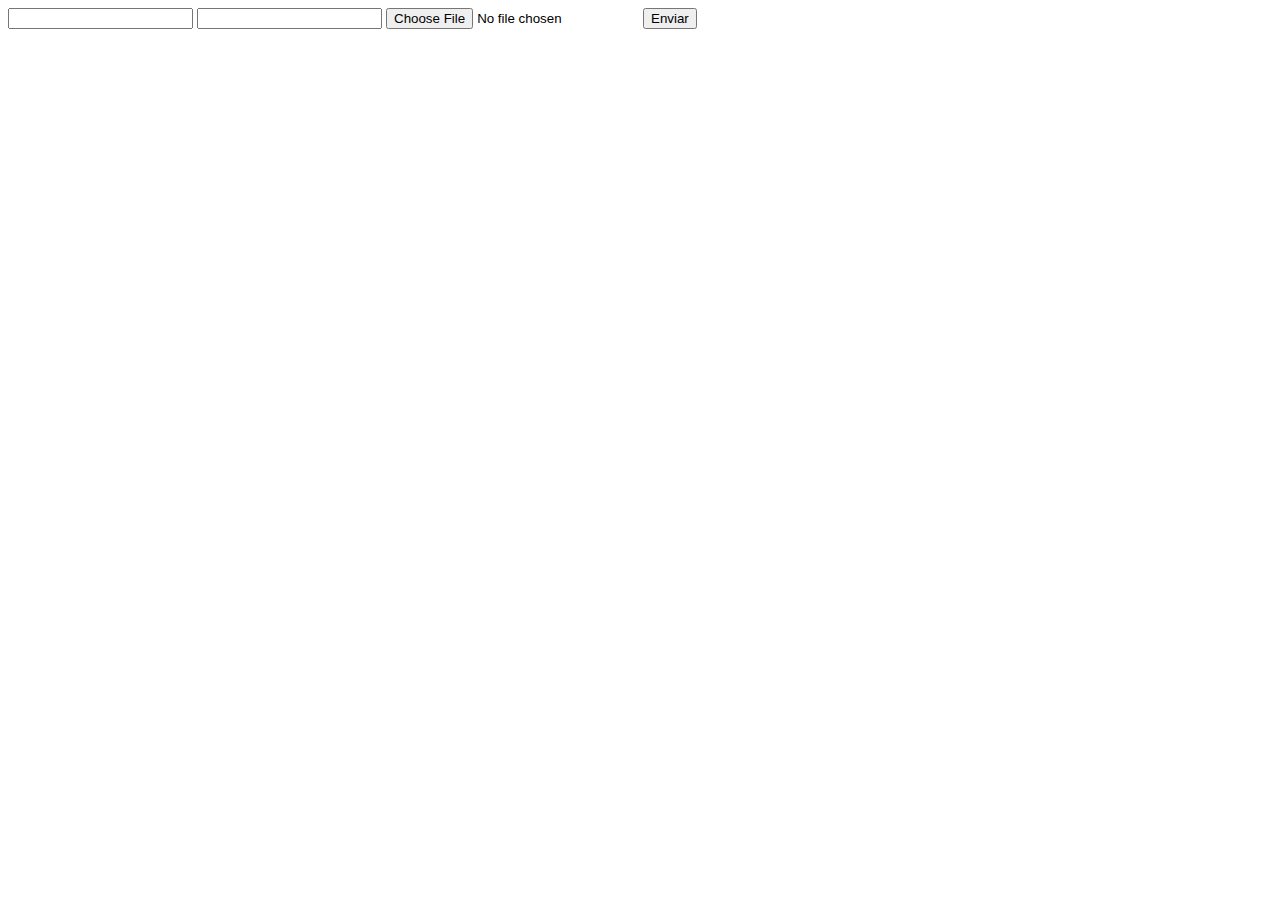
<file: web-data-viz/DOCUMENTOS_DE_APOIO/exemplo_de_upload_de_arquivo/public/index.html>
<!DOCTYPE html>
<html lang="en">

<head>
  <meta charset="UTF-8">
  <meta http-equiv="X-UA-Compatible" content="IE=edge">
  <meta name="viewport" content="width=device-width, initial-scale=1.0">
  <title>Upload</title>
</head>

<body>

  <div>
    <input name="nome" id="nome" type="text" />
    <input name="email" id="email" type="url" />
    <input name="foto" id="foto" type="file" />
    <button onclick="enviar()">Enviar</button>
  </div>

  <div id="container"></div>
</body>

</html>

<script>
  function enviar() {
    const formData = new FormData();
    formData.append('foto', foto.files[0])
    formData.append('nome', nome.value)
    formData.append('email', email.value)

    fetch("/usuarios/cadastro", {
      method: "POST",
      body: formData
    })
      .then(res => {
        window.location = "./perfil.html"
      })
      .catch(err => {
        console.log(err);
      })
  }
</script>
</file>
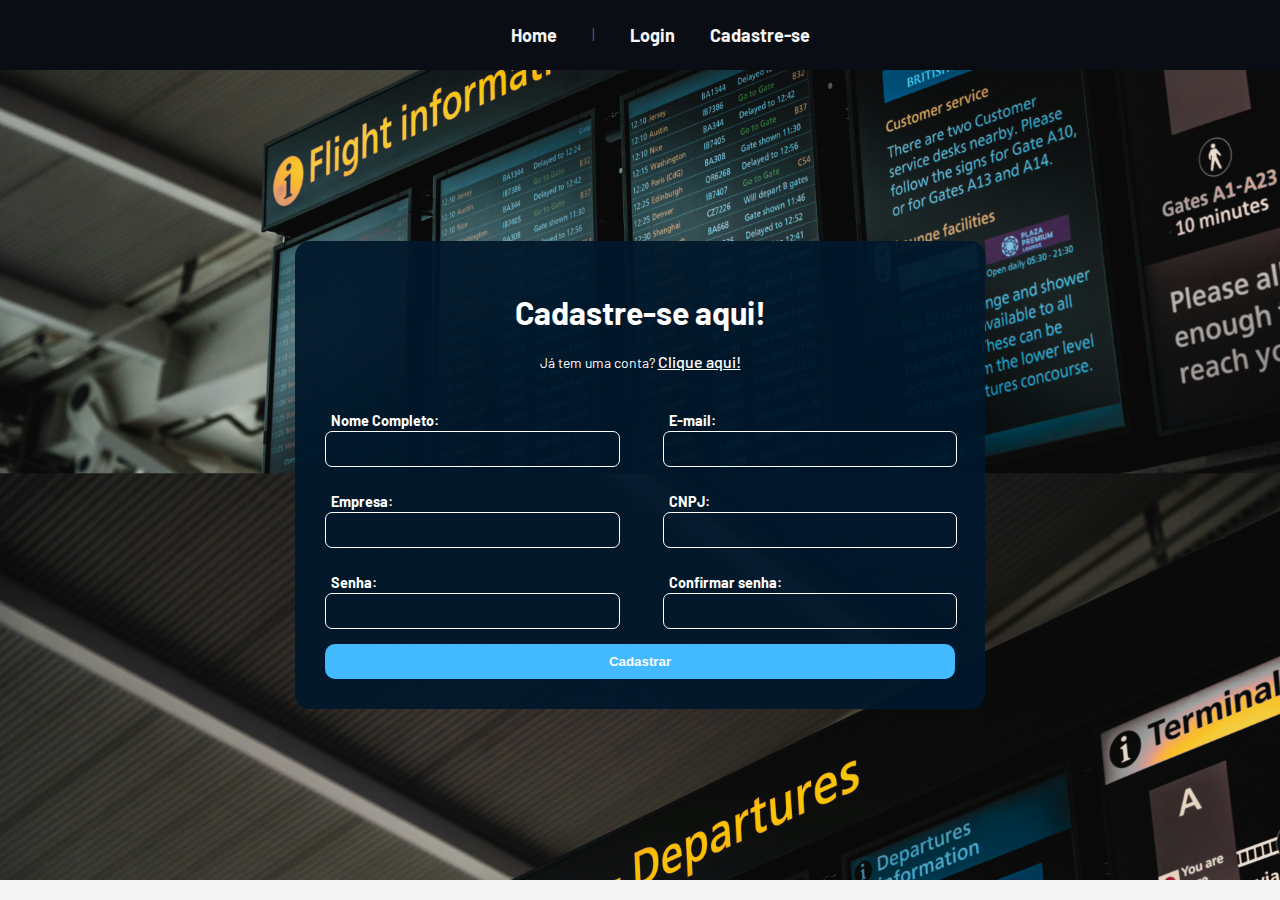
<file: web-data-viz/public/cadastro.html>
<!DOCTYPE html>
<html lang="en">

<head>
    <meta charset="UTF-8">
    <meta http-equiv="X-UA-Compatible" content="IE=edge">
    <meta name="viewport" content="width=device-width, initial-scale=1.0">

    <title>AeroData | Home</title>

    <!-- Estilos e Ícones -->
    <link rel="stylesheet" href="./css/cadastro.css">
    <link rel="icon" href="./assets/icon/logo png.png">
    <link rel="preconnect" href="https://fonts.gstatic.com">
    <link rel="stylesheet" href="https://cdnjs.cloudflare.com/ajax/libs/font-awesome/6.6.0/css/all.min.css"
        integrity="sha512-Kc323vGBEqzTmouAECnVceyQqyqdsSiqLQISBL29aUW4U/M7pSPA/gEUZQqv1cwx4OnYxTxve5UMg5GT6L4JJg=="
        crossorigin="anonymous" referrerpolicy="no-referrer" />

    <!-- Scripts -->
    <script src="./js/sessao.js"></script>

</head>

<body>

    <!-- Header -->
    <header class="header backAzul">

      <ul class="navbar">
          <li>
              <a href="index.html">Home</a>
          </li>
          <li>|</li>
          <li class="agora">
              <a href="login.html">Login</a>
          </li>
          <li>
              <a href="cadastro.html">Cadastre-se</a>
          </li>
      </ul>

  </header>



<!-- Cadastro Campos -->
    
    <div class="login">

    <!-- Alerta de Erro -->
      <div class="alerta_erro">
          <div class="card_erro" id="cardErro">
              <span id="mensagem_erro"></span>
          </div>
      </div>


      <!-- Container de cadastro -->

      <div class="login-container">

        <div class="login-text">
            <h1>Cadastre-se aqui!</h1>
            <span>Já tem uma conta? </span> <a href="login.html">Clique aqui!</a>
        </div>

        <div class="form-container">
            <div class="input-container">

                <div class="input">
                    <span>Nome Completo:</span>
                    <input type="text" id="nome_input" />
                    <i class="fa-regular fa-user"></i>
                </div>

                <div class="input">
                    <span>E-mail:</span>
                    <input type="text" placeholder="" id="email_input" />
                    <i class="fa-regular fa-envelope"></i>
                </div>

                <div class="input">
                  <span>Empresa:</span>
                  <input type="text" placeholder="" id="empresa_input" />
                  <i class="fa-solid fa-building"></i>
                </div>

                <div class="input">
                  <span>CNPJ:</span>
                  <input type="text" placeholder="" id="cnpj_input" />
                  <i class="fa-solid fa-file-invoice"></i>
                </div>

                <div class="input">
                    <span>Senha:</span>
                    <input type="password" id="senha_input" placeholder="" />
                    <i class="fa-solid fa-key"></i>
                    <i onclick="revealHidePasswordInput()" class="fa-solid fa-eye-slash" id="eyeButton1"></i>
                </div>

                <div class="input">
                  <span>Confirmar senha:</span>
                  <input type="password" id="confirmacao_senha_input" placeholder="" />
                  <i class="fa-solid fa-key"></i>
                  <i onclick="revealHidePasswordConfirmInput()" class="fa-solid fa-eye-slash" id="eyeButton2"></i>
                </div>

            </div>

            <button onclick="cadastrar()" class="form-button" type="button">Cadastrar</button>

        </div>
      </div>

          <!-- Loading -->
          <div id="div_aguardar" class="loading-div">
            <img src="./assets/circle-loading.gif" id="loading-gif">
          </div>

          <!-- Mensagens de erro -->
          <div id="div_erros_login"></div>

    </div>

</body>

</html>

<script>
  function revealHidePasswordInput() {
      var passwordInput = document.getElementById("senha_input"); 
      var eyeButton = document.getElementById("eyeButton1");
  
      if (passwordInput.type === "password") {
          passwordInput.type = "text"; // Mostra a senha
          eyeButton.classList.remove("fa-eye-slash");
          eyeButton.classList.add("fa-eye");
      } else {
          passwordInput.type = "password"; // Esconde a senha
          eyeButton.classList.remove("fa-eye");
          eyeButton.classList.add("fa-eye-slash");
      }
  }

  function revealHidePasswordConfirmInput() {
      var passwordInput = document.getElementById("confirmacao_senha_input"); 
      var eyeButton = document.getElementById("eyeButton2");
  
      if (passwordInput.type === "password") {
          passwordInput.type = "text"; 
          eyeButton.classList.remove("fa-eye-slash");
          eyeButton.classList.add("fa-eye");
      } else {
          passwordInput.type = "password"; 
          eyeButton.classList.remove("fa-eye");
          eyeButton.classList.add("fa-eye-slash");
      }
  }

</script>
  

<script>

// *****    TEM QUE CONFIGURAR OS NOVOS CAMPOS DO FORMULÁRIO DE CADASTRO PARA O BACKEND


  function cadastrar() {
    // aguardar();

    //Recupere o valor da nova input pelo nome do id
    // Agora vá para o método fetch logo abaixo
    var nomeVar = nome_input.value;
    var emailVar = email_input.value;
    var senhaVar = senha_input.value;
    var confirmacaoSenhaVar = confirmacao_senha_input.value;

    var tamanho_nome = nomeVar.length;
    var caracteres_especiais = ['!', '@', '#', '$', '%', '&', '*'];

    function possuiCaracteresEspeciais(string) {
      for (var contador = 0; contador < caracteres_especiais.length; contador++) {
        if (string.includes(caracteres_especiais[contador])) {
          return true;
        }
      }
      return false;
    }
    

    if (nomeVar === "" || emailVar === "" || senhaVar === "" || confirmacaoSenhaVar === "") {
      alert("Erro! Todos os campos devem ser preenchidos!");
      finalizarAguardar();
      return false;

    } else if (tamanho_nome <= 2) {
      alert("Erro! O campo nome precisa de ao menos 3 letras!");
      finalizarAguardar();
      return false;

    } else if (possuiCaracteresEspeciais(nomeVar)) {
      alert("Erro! O campo nome não deve possuir caracteres especiais!");
      finalizarAguardar();
      return false;

    } else if (!emailVar.includes('@')) {
      alert("Erro! O campo e-mail deve possuir um '@'!");
      finalizarAguardar();
      return false;

    } else if (!emailVar.endsWith('.com') && !emailVar.endsWith('.com.br')) {
      alert("Erro! O campo e-mail deve terminar com '.com' ou '.com.br'!");
      finalizarAguardar();
      return false;

    } else if (senhaVar.length <= 5) {
      alert("Erro! A senha deve conter ao menos 6 caracteres!");
      finalizarAguardar();
      return false;

    } else if (!possuiCaracteresEspeciais(senhaVar)) {
      alert("Erro! A senha deve conter ao menos 1 caractere especial!");
      finalizarAguardar();
      return false;

    } else if (senhaVar !== confirmacaoSenhaVar) {
      alert("Erro! As senhas não coincidem!");
      finalizarAguardar();
      return false;

    } else {
      setInterval(sumirMensagem, 5000);
    }

    // Verificando se o código de ativação é de alguma empresa cadastrada
    // for (let i = 0; i < listaEmpresasCadastradas.length; i++) {
    //   if (listaEmpresasCadastradas[i].codigo_ativacao == codigoVar) {
    //     idEmpresaVincular = listaEmpresasCadastradas[i].id
    //     console.log("Código de ativação válido.");
    //     break;
    //   } else {
    //     cardErro.style.display = "block";
    //     mensagem_erro.innerHTML = "(Mensagem de erro para código inválido)";
    //     finalizarAguardar();
    //   }
    // }

    // Enviando o valor da nova input
    fetch("/usuarios/cadastrar", {
      method: "POST",
      headers: {
        "Content-Type": "application/json",
      },
      body: JSON.stringify({
        // crie um atributo que recebe o valor recuperado aqui
        // Agora vá para o arquivo routes/usuario.js
        nomeServer: nomeVar,
        emailServer: emailVar,
        senhaServer: senhaVar,
        // idEmpresaVincularServer: idEmpresaVincular
      }),
    })
      .then(function (resposta) {
        console.log("resposta: ", resposta);

        if (resposta.ok) {
          cardErro.style.display = "block";

          mensagem_erro.innerHTML =
            "Cadastro realizado com sucesso! Redirecionando para tela de Login...";

          setTimeout(() => {
            ''
            window.location = "login.html";
          }, "2000");

          limparFormulario();
          finalizarAguardar();
        } else {
          throw "Houve um erro ao tentar realizar o cadastro!";
        }
      })
      .catch(function (resposta) {
        console.log(`#ERRO: ${resposta}`);
        finalizarAguardar();
      });

    return false;
  }

  // Listando empresas cadastradas 
  //  

  function sumirMensagem() {
    cardErro.style.display = "none";
  }
</script>
</file>
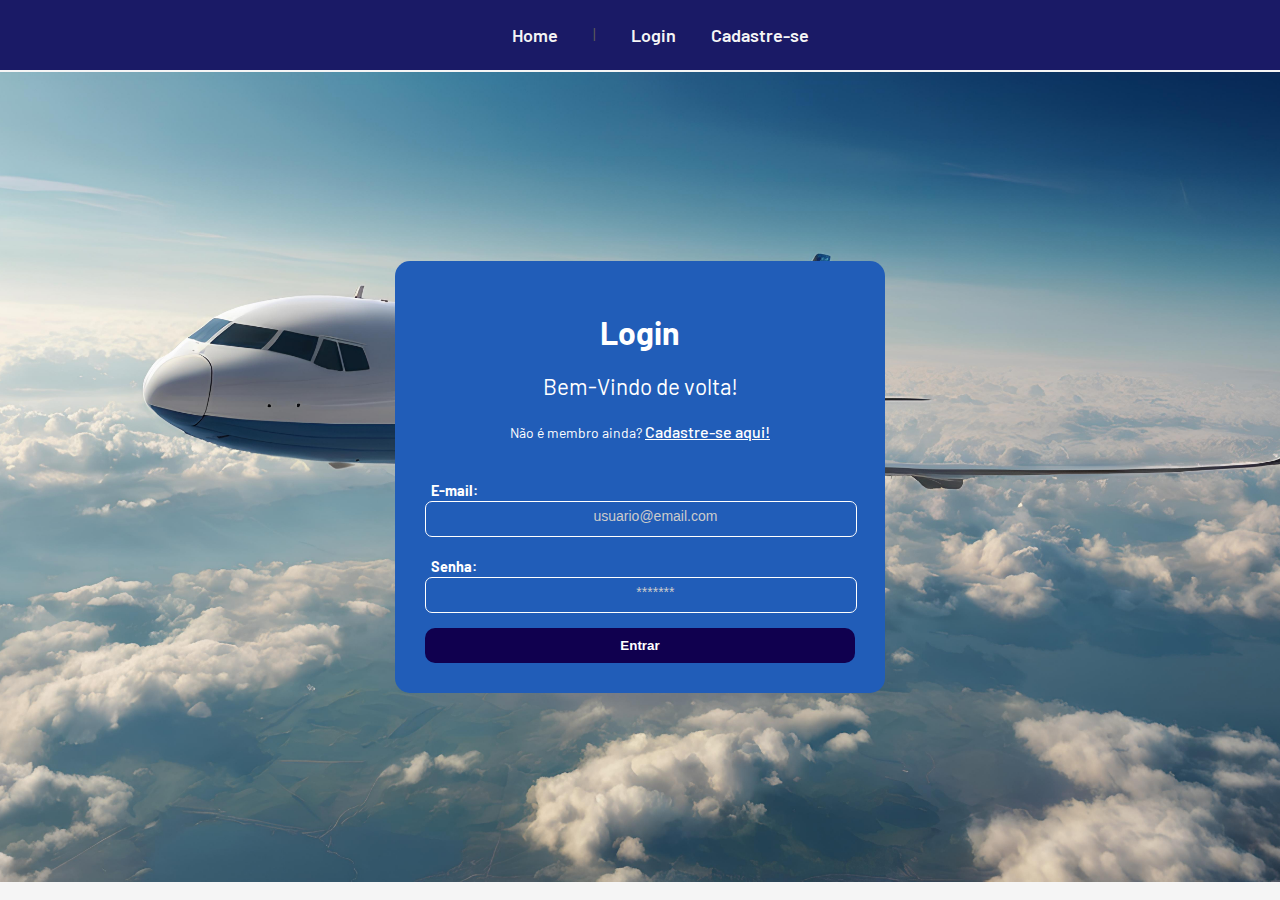
<file: web-data-viz/public/login.html>
<!DOCTYPE html>
<html lang="en">

<head>
    <meta charset="UTF-8">
    <meta http-equiv="X-UA-Compatible" content="IE=edge">
    <meta name="viewport" content="width=device-width, initial-scale=1.0">

    <title>AeroData | Home</title>

    <!-- Estilos e Ícones -->
    <link rel="stylesheet" href="./css/login.css">
    <link rel="icon" href="./assets/icon/logo png.png">
    <link rel="preconnect" href="https://fonts.gstatic.com">
    <link rel="stylesheet" href="https://cdnjs.cloudflare.com/ajax/libs/font-awesome/6.6.0/css/all.min.css"
        integrity="sha512-Kc323vGBEqzTmouAECnVceyQqyqdsSiqLQISBL29aUW4U/M7pSPA/gEUZQqv1cwx4OnYxTxve5UMg5GT6L4JJg=="
        crossorigin="anonymous" referrerpolicy="no-referrer" />

    <!-- Scripts -->
    <script src="./js/sessao.js"></script>

</head>

<body>

    <!-- Header -->
    <header class="header backAzul">

        <ul class="navbar">
            <li>
                <a href="index.html">Home</a>
            </li>
            <li>|</li>
            <li class="agora">
                <a href="login.html">Login</a>
            </li>
            <li>
                <a href="cadastro.html">Cadastre-se</a>
            </li>
        </ul>

    </header>

    <!-- Login Campos -->

    <!-- Alerta de Erro -->
    <div class="login">
        <div class="alerta_erro">
            <div class="card_erro" id="cardErro">
                <span id="mensagem_erro"></span>
            </div>
        </div>


        <!-- Container de login -->

        <div class="login-container">

            <div class="login-text">
                <h1>Login</h1>
                <p>Bem-Vindo de volta!</p>
                <!-- <img class="imgLogin" src="./assets/icon/logo png.png" alt=""> -->
                
                <span>Não é membro ainda? </span> <a href="cadastro.html">Cadastre-se aqui!</a>
            </div>

            <div class="form-container">
                <div class="input-container">

                    <div class="input">
                        <span>E-mail:</span>
                        <input type="text" placeholder=" usuario@email.com" id="email_input" />
                        <i class="fa-regular fa-envelope"></i>
                    </div>

                    <div class="input">
                        <span>Senha:</span>
                        <input type="password" id="senha_input" placeholder=" *******" />
                        <i class="fa-solid fa-key"></i>
                        <i onclick="revealHidePasswordInput()" class="fa-solid fa-eye-slash" id="eyeButton1"></i>
                    </div>
                </div>

                <button onclick="" class="form-button" type="button">Entrar</button>
                
                <!-- 
                Versão original com a função entrar() funcionando:

                <button onclick="entrar()" class="form-button" type="button">Entrar</button> 
                -->

            </div>
        </div>

        <!-- Loading -->
        <div id="div_aguardar" class="loading-div">
            <img src="./assets/circle-loading.gif" id="loading-gif">
        </div>

        <!-- Mensagens de erro -->
        <div id="div_erros_login"></div>

    </div>


</body>

</html>

<script>
    function revealHidePasswordInput() {
        var passwordInput = document.getElementById("senha_input"); 
        var eyeButton = document.getElementById("eyeButton1"); 
    
        if (passwordInput.type === "password") {
            passwordInput.type = "text"; // Mostra a senha
            eyeButton.classList.remove("fa-eye-slash");
            eyeButton.classList.add("fa-eye");
        } else {
            passwordInput.type = "password"; // Esconde a senha
            eyeButton.classList.remove("fa-eye");
            eyeButton.classList.add("fa-eye-slash");
        }
    }
</script>


<script>


    function entrar() {
        aguardar();

        var emailVar = email_input.value;
        var senhaVar = senha_input.value;

        if (emailVar == "" || senhaVar == "") {
            cardErro.style.display = "block"
            mensagem_erro.innerHTML = "(Mensagem de erro para todos os campos em branco)";
            finalizarAguardar();
            return false;
        }
        else {
            setInterval(sumirMensagem, 5000)
        }

        console.log("FORM LOGIN: ", emailVar);
        console.log("FORM SENHA: ", senhaVar);

        fetch("/usuarios/autenticar", {
            method: "POST",
            headers: {
                "Content-Type": "application/json"
            },
            body: JSON.stringify({
                emailServer: emailVar,
                senhaServer: senhaVar
            })
        }).then(function (resposta) {
            console.log("ESTOU NO THEN DO entrar()!")

            if (resposta.ok) {
                console.log(resposta);

                resposta.json().then(json => {
                    console.log(json);
                    console.log(JSON.stringify(json));
                    sessionStorage.EMAIL_USUARIO = json.email;
                    sessionStorage.NOME_USUARIO = json.nome;
                    sessionStorage.ID_USUARIO = json.id;
                    // sessionStorage.AQUARIOS = JSON.stringify(json.aquarios)

                    setTimeout(function () {
                        window.location = "./dashboard/cards.html";
                        // window.location = "./quizCavalos.html"; Caso eu queira que va para o quiz direto

                    }, 1000); // apenas para exibir o loading

                });

            } else {

                console.log("Houve um erro ao tentar realizar o login!");

                resposta.text().then(texto => {
                    console.error(texto);
                    finalizarAguardar(texto);
                });
            }

        }).catch(function (erro) {
            console.log(erro);
        })

        return false;
    }

    function sumirMensagem() {
        cardErro.style.display = "none"
    }

</script>
</file>
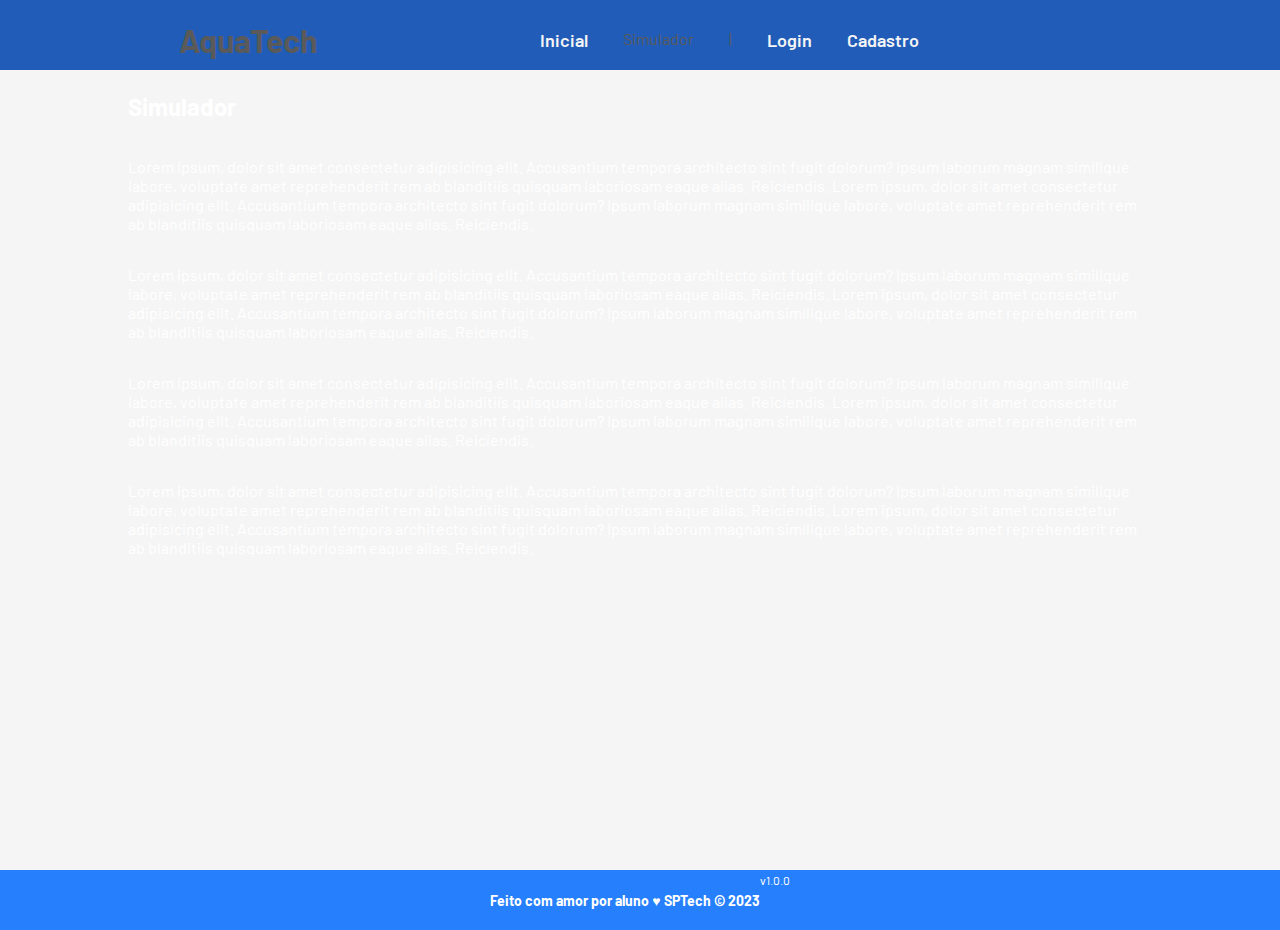
<file: web-data-viz/public/simulador.html>
<!DOCTYPE html>
<html lang="pt-br">

<head>
    <meta charset="UTF-8">
    <meta http-equiv="X-UA-Compatible" content="IE=edge">
    <meta name="viewport" content="width=device-width, initial-scale=1.0">

    <title>AquaTech | Simulador</title>

    <script src="./js/sessao.js"></script>

    <link rel="stylesheet" href="./css/estilo.css">
    <link rel="icon" href="./assets/icon/favicon2.ico">
    <link rel="preconnect" href="https://fonts.gstatic.com">
</head>

<body>

    <!--header inicio-->
    <div class="header">
        <div class="container">
            <h1 class="titulo">AquaTech</h1>
            <ul class="navbar">
                <li>
                    <a href="./index.html">Inicial</a>
                </li>
                <li class="agora">Simulador</li>
                <li>|</li>
                <li>
                    <a href="./login.html">Login</a>
                </li>
                <li>
                    <a href="./login.html">Cadastro</a>
                </li>
            </ul>
        </div>
    </div>


    <!-- simulador inicio -->
    <div class="simulador">
        <div class="container">
            <h2>Simulador</h2>
            <p>Lorem ipsum, dolor sit amet consectetur adipisicing elit. Accusantium tempora architecto sint fugit
                dolorum? Ipsum laborum magnam similique labore, voluptate amet reprehenderit rem ab blanditiis quisquam
                laboriosam eaque alias. Reiciendis. Lorem ipsum, dolor sit amet consectetur adipisicing elit.
                Accusantium tempora architecto sint fugit dolorum? Ipsum laborum magnam similique labore, voluptate amet
                reprehenderit rem ab blanditiis quisquam laboriosam eaque alias. Reiciendis.</p>
            <p>Lorem ipsum, dolor sit amet consectetur adipisicing elit. Accusantium tempora architecto sint fugit
                dolorum? Ipsum laborum magnam similique labore, voluptate amet reprehenderit rem ab blanditiis quisquam
                laboriosam eaque alias. Reiciendis. Lorem ipsum, dolor sit amet consectetur adipisicing elit.
                Accusantium tempora architecto sint fugit dolorum? Ipsum laborum magnam similique labore, voluptate amet
                reprehenderit rem ab blanditiis quisquam laboriosam eaque alias. Reiciendis.</p>
            <p>Lorem ipsum, dolor sit amet consectetur adipisicing elit. Accusantium tempora architecto sint fugit
                dolorum? Ipsum laborum magnam similique labore, voluptate amet reprehenderit rem ab blanditiis quisquam
                laboriosam eaque alias. Reiciendis. Lorem ipsum, dolor sit amet consectetur adipisicing elit.
                Accusantium tempora architecto sint fugit dolorum? Ipsum laborum magnam similique labore, voluptate amet
                reprehenderit rem ab blanditiis quisquam laboriosam eaque alias. Reiciendis.</p>
            <p>Lorem ipsum, dolor sit amet consectetur adipisicing elit. Accusantium tempora architecto sint fugit
                dolorum? Ipsum laborum magnam similique labore, voluptate amet reprehenderit rem ab blanditiis quisquam
                laboriosam eaque alias. Reiciendis. Lorem ipsum, dolor sit amet consectetur adipisicing elit.
                Accusantium tempora architecto sint fugit dolorum? Ipsum laborum magnam similique labore, voluptate amet
                reprehenderit rem ab blanditiis quisquam laboriosam eaque alias. Reiciendis.</p>

        </div>
    </div>
    <!-- simulador fim -->

    <!--footer inicio-->
    <div class="footer">
        <div class="container">
            <h4>Feito com amor por aluno &hearts; SPTech &copy; 2023</h4>
            <span class="version">v1.0.0</span>
        </div>
    </div>
    <!--footer fim-->


</body>

</html>
</file>
<file: web-data-viz/public/css/cadastro.css>
/*  CONFIGURAÇÕES GERAIS  */

@import url('https://fonts.googleapis.com/css2?family=Barlow:ital,wght@0,100;0,200;0,300;0,400;0,500;0,600;0,700;0,800;0,900&display=swap');

:root {
  --tamanho-header: 70px;
  --tamanho-footer: 60px;
  --tamanho-banner: calc(100vh - var(--tamanho-header) - var(--tamanho-footer) - 2px);
  --tamanho-simulador: calc(100vh - var(--tamanho-header) - var(--tamanho-footer) - 2px);
  --tamanho-login: calc(100vh - var(--tamanho-header) - var(--tamanho-footer) - 2px);

  --cor-principal: rgb(1, 24, 43, 0.95);
  --cor-secundaria: whitesmoke;
  --cor-terciaria: #43BAFF;
  --cor-fundo: rgb(26, 66, 122);
  --cor-texto-footer: #fff;
}

body {
  margin: 0;
  padding: 0;
  font-family: 'Barlow', 'Segoe UI', Tahoma, Geneva, Verdana, sans-serif;
  background-color: whitesmoke;
  color: rgb(90, 90, 90);
}


/*     HEADER   */

.header {
  background-color: rgba(10, 13, 20); 
    height: var(--tamanho-header);
    display: flex;
    align-items: center;
    justify-content: space-between;
    padding: 0 5%;
  }
  
  .imgTitulo {
    width: 135px;
    height: auto;
  }

  .logo {
    width: 8.5%;
  }
  
 
  /*     NAVBAR   */
  
  .navbar {
    display: flex;
    gap: 35px;
    list-style: none;
    margin: auto; 
  }
  
  .navbar a {
    text-decoration: none;
    color: var(--cor-secundaria);
    font-size: 18px;
    font-weight: 650;
    transition: color 0.3s ease-in-out;
  }
  
  .navbar a:hover {
    color: deepskyblue;
  }

 
  
  /*  BOTÕES LOGIN/CADASTRO */
  
  .auth-buttons {
    display: flex;
    gap: 20px;
  }
  
  .auth-buttons a {
    text-decoration: none;
    color: white;
    padding: 8px 18px;
    border-radius: 14px;
    font-weight: 600;
    font-size: 18px;
  }
  
  .loginBotao {
    background-color: #007BFF;
  }
  
  .cadastroBotao {
    background-color: #10004f;
  }
  
  
  /*      BANNER      */
  
    .banner {
      height: 450px;
      color: white;
      background-image: url('../assets/imgs/banner\ aviao.jpg');
      background-size: cover;
      background-position: center;
      display: flex;
      justify-content: center;
      align-items: center;
      text-align: center;
      transition: background-image 0.5s ease-in-out;
    }
    
    .banner .container {
      justify-content: center;
      align-items: center;
      height: 100%;
    }
  
    .banner .container p {
      width: 50%;
      font-size: 34px;
      font-weight: 600;
    }
    
    .banner .container span {
      font-weight: 800;
    }
  
    .container {
      display: flex;
      width: 80%;
      margin: auto;
    }


  /*       CADASTRO        */

  .imgLogin{
    height: 100px;
    display: flex;
  }

  .login {
    display: flex;
    justify-content: center;
    align-items: center;
    background-image: url('../assets/imgs/img\ voos.jpg');
    background-size: cover; 
    background-position: center ;
    background-position-y: -50vmin; 
    height: 90vh; 
    text-align: center;
    width: 100%; 
  }


  .login-container {
    width: 630px; 
    padding: 30px;
    background-color: var(--cor-principal); 
    border-radius: 15px;
    display: flex;
    flex-direction: column;
    justify-content: center;
    align-items: center;
    animation: fadeInTop 1s;
  }
  
  .login-container .login-text {
    color: #fff;
    margin-bottom: 60px;
    text-align: center;
  }
  
  .login-container .login-text h1 {
    font-size: 2rem;
  }
  
  .login-container .login-text p {
    font-size: 1.4rem;
  }
  
  .login-container .login-text span {
    font-size: 0.87rem;
  }
  
  .login-container .login-text a {
    color: white;
    font-weight: 500;
  
  }
  
  .form-container {
    display: flex;
    flex-direction: column;
    width: 100%;
    align-items: center;
  }
  
  
/* Ajuste do formulário para duas colunas */
.form-container .input-container {
    display: grid;
    grid-template-columns: repeat(2, 1fr);
    gap: 45px;
    width: 100%;
}

  .form-container .input-container .input {
    display: flex;
    align-items: center;
    width: 100%;
    position: relative;
    background: none;
    border: 1px solid #fff;
    border-radius: 7px;
  }

  .form-container .input-container input {
    width: 100%;
    height: 8px;
    background: none;
    outline: none;
    border: none;
    color: #fff;
    font-size: 14px;
    padding-left: 35px; 
    padding-bottom: 6px;
  }
  
  .form-container .input-container .input span {
    color: #fff;
    font-size: 0.9rem;
    font-weight: bold;
    position: absolute;
    top: -20px; 
    left: 5px;
  }
  
  .form-container .input-container input::placeholder {
    color: #ccc; 
    opacity: 1;
    line-height: normal;
  }
  
  .form-container .input-container .input i {
    position: absolute;
    left: 10px; 
    color: #fff;
    font-size: 1rem;
  }

  
  .form-container .input-container .input .fa-eye,
.form-container .input-container .input .fa-eye-slash {
  position: absolute;
  right: 10px; 
  left: auto;
  font-size: 1rem;
  cursor: pointer;
  z-index: 10; /* Adicione o z-index */
}

.form-container .input-container .input .fa-eye,
.form-container .input-container .input .fa-eye-slash {
  pointer-events: auto; /* Garantir que o ícone responda aos cliques */
}

  /* botão de login */
  .form-container .form-button {
    width: 100%;
    height: 35px;
    margin-top: 15px;
    background-color: var(--cor-terciaria); 
    color: white;
    font-weight: 800;
    border: none;
    border-radius: 10px;
    transition: 0.4s;
  }
  
  .form-container .form-button:hover {
    border: 2px solid white; 
    color: #fff;
    cursor: pointer;
    transition: 0.3s;
  }
  
  .form-container .text {
    color: #fff;
    font-size: 0.85rem;
    font-style: italic;
  }
  
  .form-container .text.register {
    align-self: center;
    margin-top: 15px;
  }
  
  
  /* mensagem de erro */
  .alerta_erro {
    display: none; /* Inicialmente escondido */
    position: fixed;
    top: 10%;
    left: 50%;
    transform: translateX(-50%);
    background-color: #f8d7da;
    color: #721c24;
    border: 1px solid #f5c6cb;
    padding: 15px;
    border-radius: 5px;
    width: 80%;
    max-width: 400px;
    text-align: center;
    font-size: 16px;
    z-index: 1000;
}

/* mensagem de cadastro realizado */
.alerta_cadastro_realizado {
  display: none; /* Inicialmente escondido */
  position: fixed;
  top: 10%;
  left: 50%;
  transform: translateX(-50%);
  background-color: #def8d7;
  color: #2a8f1c;
  border: 1px solid #def8d7;
  padding: 15px;
  border-radius: 5px;
  width: 80%;
  max-width: 400px;
  text-align: center;
  font-size: 16px;
  z-index: 1000;
}

.alerta_erro span,
.alerta_cadastro_realizado span {
    font-weight: bold;
}
  
  /* loading */
  .loading-div {
    width: 50px;
    margin: auto;
    display: none;
  }
  
  .loading-div img {
    height: 50px;
    width: 50px;
  }


  /* FORMULARIO */

.formulario .tipo_campo {
  font-size: 20px;
  font-weight: 600 !important;
}

.formulario {
  display: flex;
  flex-direction: column;
}

input {
  margin-bottom: 10px;
  border: 2px solid #32b9cd;
  padding: 10px;
  text-align: center;
  border-radius: 10px;
}

.btn {
  font-family: "Barlow", sans-serif;
  border: 0;
  border-radius: 5px;
  font-weight: 600;
  font-size: 18px;
  padding: 10px 15px;
  color: white;
  background-color: #ED145B;
  width: 120px;
  align-self: center;
  margin-top: 5px;
}

.form-container .input-container select {
  width: 100%;
  height: 36px;
  background-color: #215db8; /* Azul igual do botão */
  outline: none;
  border: none;
  color: #fff;
  font-size: 14px;
  padding-left: 35px;
  padding-bottom: 6px;
  appearance: none;
  -webkit-appearance: none;
  -moz-appearance: none;
}


/* Estilo da borda, igual aos inputs */
.form-container .input-container .input select {
  background: none;
  border: none;
  color: #fff;
}

/* Estilo para o ícone */
.form-container .input-container .input i {
  position: absolute;
  left: 10px;
  color: #fff;
  font-size: 1rem;
  pointer-events: none;
}




 /* Select tipo de conta  */

 .custom-select-wrapper {
  position: relative;
  width: 100%;
  user-select: none;
}

.custom-select {
  position: relative;
  background-color: var(--cor-principal);
  color: #fff;
  padding: 10px 19px;
  border-radius: 7px;
  border: 1px solid #fff;
  cursor: pointer;
  font-size: 15px;
}

.custom-select-trigger {
  display: flex;
  align-items: center;
  justify-content: space-between;
}

.custom-options {
  position: absolute;
  top: calc(100% + 5px);
  left: 0;
  width: 100%;
  background-color: var(--cor-principal);
  border-radius: 7px;
  /* border: 0.1px solid whitesmoke; */
  box-shadow: 0 2px 10px rgba(0, 0, 0, 0.2);
  min-height: 30px; 
  overflow-y: auto;
  display: none;
  flex-direction: column;
  z-index: 1000;
}

.custom-option {
  padding: 30px 20px; /* opções mais espaçosas */
  font-size: 15px;
  transition: background-color 0.2s;
}

.custom-option:hover {
  background-color: #1a4ca0;
  cursor: pointer;
}

/* Esconde a scrollbar feia */
.custom-options::-webkit-scrollbar {
  width: 0px;
}

.custom-options::-webkit-scrollbar-track {
  background: transparent;
}

.form-container .input-container select {
  display: flex;
  flex-direction: column; /* Agora vai um embaixo do outro */
  justify-content: center;
  align-items: flex-start; /* Alinha para a esquerda */
  padding: 16px;
  font-size: 16px;
}

/* animação do container caindo*/
@keyframes fadeInTop {
    0% {
      opacity: 0;
      transform: translateY(-20px);
    }
    100% {
      opacity: 1;
      transform: translateY(0);
    }
  }
/* Ajuste para telas menores */
@media (max-width: 768px) {
    .form-container .input-container {
        grid-template-columns: 1fr; /* Volta para uma coluna no mobile */
    }
}
</file>
<file: web-data-viz/public/css/login.css>
/*  CONFIGURAÇÕES GERAIS  */

@import url('https://fonts.googleapis.com/css2?family=Barlow:ital,wght@0,100;0,200;0,300;0,400;0,500;0,600;0,700;0,800;0,900&display=swap');

:root {
  --tamanho-header: 70px;
  --tamanho-footer: 60px;
  --tamanho-banner: calc(100vh - var(--tamanho-header) - var(--tamanho-footer) - 2px);
  --tamanho-simulador: calc(100vh - var(--tamanho-header) - var(--tamanho-footer) - 2px);
  --tamanho-login: calc(100vh - var(--tamanho-header) - var(--tamanho-footer) - 2px);

  --cor-principal: #215db8;
  --cor-secundaria: whitesmoke;
  --cor-terciaria: #1565c0;
  --cor-fundo: rgb(26, 66, 122);
  --cor-texto-footer: #fff;
}

body {
  margin: 0;
  padding: 0;
  font-family: 'Barlow', 'Segoe UI', Tahoma, Geneva, Verdana, sans-serif;
  background-color: whitesmoke;
  color: rgb(90, 90, 90);
}


/*     HEADER   */

.header {
    background-color: var(--cor-principal);
    border-bottom: 2px solid var(--cor-secundaria);
    height: var(--tamanho-header);
    display: flex;
    align-items: center;
    justify-content: space-between;
    padding: 0 5%;
  }
  
  .imgTitulo {
    width: 135px;
    height: auto;
  }

    
  .backAzul {
    background-color: #1a1a66; 
  }
  
  
  /*     NAVBAR   */
  
  .navbar {
    display: flex;
    gap: 35px;
    list-style: none;
    margin: auto; 
  }
  
  .navbar a {
    text-decoration: none;
    color: var(--cor-secundaria);
    font-size: 18px;
    font-weight: 600;
    transition: color 0.3s ease-in-out;
  }
  
  .navbar a:hover {
    color: deepskyblue;
  }
  
  
  
  /*  BOTÕES LOGIN/CADASTRO */
  
  .auth-buttons {
    display: flex;
    gap: 20px;
  }
  
  .auth-buttons a {
    text-decoration: none;
    color: white;
    padding: 8px 18px;
    border-radius: 14px;
    font-weight: 600;
    font-size: 18px;
  }
  
  .loginBotao {
    background-color: #007BFF;
  }
  
  .cadastroBotao {
    background-color: #10004f;
  }

  
  /*      BANNER      */
  
    .banner {
      height: 450px;
      color: white;
      background-image: url('../assets/imgs/banner\ aviao.jpg');
      background-size: cover;
      background-position: center;
      display: flex;
      justify-content: center;
      align-items: center;
      text-align: center;
    }
    
    .banner .container {
      justify-content: center;
      align-items: center;
      height: 100%;
    }
  
    .banner .container p {
      width: 50%;
      font-size: 34px;
      font-weight: 600;
      
    }
    
    .banner .container span {
      font-weight: 800;
    }
  
    .container {
      display: flex;
      width: 80%;
      margin: auto;
    }


  /*       LOGIN        */
  
  .imgLogin{
    height: 100px;
    display: flex;
  }

  .login {
    display: flex;
    justify-content: center;
    align-items: center;
    background-image: url('../assets/imgs/banner\ aviao.jpg');
    background-size: cover; 
    background-position: center; 
    height: 90vh; 
    text-align: center;
    width: 100%; 
  }
  
  .login-container {
    width: 430px; 
    padding: 30px;
    background-color: var(--cor-principal); 
    border-radius: 15px;
    display: flex;
    flex-direction: column;
    justify-content: center;
    align-items: center;
    animation: fadeInTop 1s;
  }
  
  .login-container .login-text {
    color: #fff;
    margin-bottom: 60px;
    text-align: center;
  }
  
  .login-container .login-text h1 {
    font-size: 2rem;
  }
  
  .login-container .login-text p {
    font-size: 1.4rem;
  }
  
  .login-container .login-text span {
    font-size: 0.87rem;
  }
  
  .login-container .login-text a {
    color: white;
    font-weight: 500;
  
  }
  
  .form-container {
    display: flex;
    flex-direction: column;
    width: 100%;
    align-items: center;
  }
  
  .form-container .input-container {
    width: 100%;
    display: flex;
    flex-direction: column;
    gap: 40px;
  }
  
  .form-container .input-container .input {
    display: flex;
    align-items: center;
    width: 100%;
    position: relative;
    background: none;
    border: 1px solid #fff;
    border-radius: 7px;
  }

  .form-container .input-container input {
    width: 100%;
    height: 8px;
    background: none;
    outline: none;
    border: none;
    color: #fff;
    font-size: 14px;
    padding-left: 35px; 
    padding-bottom: 6px;
  }
  
  .form-container .input-container .input span {
    color: #fff;
    font-size: 0.9rem;
    font-weight: bold;
    position: absolute;
    top: -20px; 
    left: 5px;
  }
  
  .form-container .input-container input::placeholder {
    color: #ccc; 
    opacity: 1;
    line-height: normal;
  }
  
  .form-container .input-container .input i {
    position: absolute;
    left: 10px; 
    color: #fff;
    font-size: 1rem;
  }
  
  /* icone do olho senha */
  .form-container .input-container .input .fa-eye,
  .form-container .input-container .input .fa-eye-slash {
    right: 10px; 
    left: auto;
    font-size: 1rem;
    cursor: pointer;
  }
  
  /* botão de login */
  .form-container .form-button {
    width: 100%;
    height: 35px;
    margin-top: 15px;
    background-color: #10004f;
    color: white;
    font-weight: 800;
    border: none;
    border-radius: 10px;
    transition: 0.4s;
  }
  
  .form-container .form-button:hover {
    border: 2px solid white; 
    color: #fff;
    cursor: pointer;
    transition: 0.3s;
  }
  
  .form-container .text {
    color: #fff;
    font-size: 0.85rem;
    font-style: italic;
  }
  
  .form-container .text.register {
    align-self: center;
    margin-top: 15px;
  }
  
  
  /* mensagem de erro */
  .alerta_erro {
    display: flex;
    justify-content: flex-end;
  }
  
  .card_erro {
    display: none;
    background-color: #fff;
    color: black;
    width: 230px;
    position: fixed;
    border-radius: 4px;
    border: #ED145B 3px solid;
    padding: 10px;
    margin-right: 10%;
  }
  
  .card_erro #mensagem_erro {
    font-weight: 500;
    font-size: 20px;
  }
  
  /* loading */
  .loading-div {
    width: 50px;
    margin: auto;
    display: none;
  }
  
  .loading-div img {
    height: 50px;
    width: 50px;
  }
  

  /* FORMULARIO */

.formulario .tipo_campo {
  font-size: 20px;
  font-weight: 600 !important;
}

.formulario {
  display: flex;
  flex-direction: column;
}

input {
  margin-bottom: 10px;
  border: 2px solid #32b9cd;
  padding: 10px;
  text-align: center;
  border-radius: 10px;
}

.btn {
  font-family: "Barlow", sans-serif;
  border: 0;
  border-radius: 5px;
  font-weight: 600;
  font-size: 18px;
  padding: 10px 15px;
  color: white;
  background-color: #ED145B;
  width: 120px;
  align-self: center;
  margin-top: 5px;
}


/* animação do container caindo */
@keyframes fadeInTop {
  0% {
    opacity: 0;
    transform: translateY(-20px);
  }
  100% {
    opacity: 1;
    transform: translateY(0);
  }
}


/* Ajuste para telas menores */
@media (max-width: 768px) {
  .form-container .input-container {
      grid-template-columns: 1fr; /* Volta para uma coluna no mobile */
  }
}
</file>
<file: web-data-viz/public/css/estilo.css>
/* ======================== */
/*  CONFIGURAÇÕES GERAIS  */
/* ======================== */

@import url('https://fonts.googleapis.com/css2?family=Barlow:ital,wght@0,100;0,200;0,300;0,400;0,500;0,600;0,700;0,800;0,900&display=swap');

:root {
  --tamanho-header: 70px;
  --tamanho-footer: 60px;
  --tamanho-banner: calc(100vh - var(--tamanho-header) - var(--tamanho-footer) - 2px);
  --tamanho-simulador: calc(100vh - var(--tamanho-header) - var(--tamanho-footer) - 2px);
  --tamanho-login: calc(100vh - var(--tamanho-header) - var(--tamanho-footer) - 2px);

  --cor-principal: #215db8;
  --cor-secundaria: whitesmoke;
  --cor-terciaria: #1565c0;
  --cor-fundo: rgb(26, 66, 122);
  --cor-texto-footer: #fff;
}

body {
  margin: 0;
  padding: 0;
  font-family: 'Barlow', 'Segoe UI', Tahoma, Geneva, Verdana, sans-serif;
  background-color: whitesmoke;
  color: rgb(90, 90, 90);
}



/* ============ */
/*     HEADER   */
/* =============*/


.header {
  background-color: var(--cor-principal);
  border-bottom: 2px solid var(--cor-secundaria);
  height: var(--tamanho-header);
  display: flex;
  align-items: center;
  justify-content: space-between;
  padding: 0 5%;
}

.imgTitulo {
  width: 135px;
  height: auto;
}



/* ============ */
/*     NAVBAR   */
/* =============*/

.navbar {
  display: flex;
  gap: 35px;
  list-style: none;
  margin: auto; /* Mantém centralizado */
}

.navbar a {
  text-decoration: none;
  color: var(--cor-secundaria);
  font-size: 18px;
  font-weight: 600;
  transition: color 0.3s ease-in-out;
}

.navbar a:hover {
  color: deepskyblue;
}


 /* BOTÃO PERFIL (DESABILITADO) */
/* .perfil a {
  background-color: var(--cor-principal);
  padding: 6px 16px;
  border-radius: 5px;
  color: white; 
  text-decoration: none;
}

.perfil a:hover {
  color: white; 
  text-decoration: none; 
  background-color: var(--cor-principal); 
} */



/* ======================== */
/*  BOTÕES LOGIN/CADASTRO */
/* ======================== */

.auth-buttons {
  display: flex;
  gap: 20px;
}

.auth-buttons a {
  text-decoration: none;
  color: white;
  padding: 8px 18px;
  border-radius: 14px;
  font-weight: 600;
  font-size: 18px;
}

.loginBotao {
  background-color: #007BFF;
}

.cadastroBotao {
  background-color: #10004f;
}



/* ================== */
/*      BANNER      */
/* ================ */


  .banner {
    height: 450px;
    color: white;
    background-image: url('../assets/imgs/banner\ aviao.jpg');
    background-size: cover;
    background-position: center;
    display: flex;
    justify-content: center;
    align-items: center;
    text-align: center;
  }
  
  .banner .container {
    justify-content: center;
    align-items: center;
    height: 100%;
  }

  .banner .container p {
    width: 50%;
    font-size: 34px;
    font-weight: 600;
    
  }
  
  .banner .container span {
    font-weight: 800;
  }

  .container {
    display: flex;
    width: 80%;
    margin: auto;
  }

/* MISSÃO VISÃO VALORES

.social {
  background-color: var(--cor-fundo);
  padding: 10px;
}

.social .container {
  justify-content: center;
}

.social h4 {
  font-size: 30px;
  color: var(--cor-secundaria);
  text-align: justify;
}

.social p {
  font-size: 21px;
  text-align: justify;
}

.box {
  display: flex;
  flex-direction: column;
  align-items: center;
}

.box img {
  width: 170px;
}

.social .container .boxes {
  display: flex;
  justify-content: space-between;
  width: 100%;
  padding: 5px 0;
} */


/* ================= */
/*     SOBRE NÓS     */
/* ================= */

.secao2 {
  width: 100vw;
  height: 80vh;
  background-image: url("../assets/antena-secsvg");
  flex-direction: row;
  align-items: center;
  justify-content: center;
  display: flex;
}

.secao2 .lado-esquerdo {
  width: 30%;
  height: 80%;
  display: flex;
  align-items: center;
  justify-content: center;
}

.secao2 .lado-esquerdo img {
  width: 100%;
  height: auto;
}

.secao2 .meio {
  width: 3.5%;
  height: 70%;
  display: flex;
  flex-direction: column;
  align-items: start;
  justify-content: start;
  gap: 4%;
  margin-left: 0.5%;
}

.secao2 .meio div:first-of-type {
  background-color: #01182B;
  width: 35%;
  height: 10%;
}

.secao2 .meio div:last-of-type {
  background-color: #215db8;
  width: 35%;
  height: 40%;
}

.secao2 .lado-direito {
  width: 35%;
  height: 80%;
}

.secao2 .lado-direito .titulo {
  font-weight: 900;
  font-size: 0.8rem;
  text-decoration: underline;
  text-underline-offset: 0.2rem;
  text-decoration-color: var(--cor-azul-claro);
  text-decoration-thickness: 0.05rem;
}

.secao2 .lado-direito .titulo .texto-azul {
  color: #215db8;
}

.secao2 .lado-direito .texto h1 {
  margin-top: 2%;
  font-weight: 800;
}

.secao2 .lado-direito .texto p {
  line-height: 1.7;
  width: 80%;
  font-size: 0.9rem;
  margin-top: 2%;
  margin-bottom: 5%;
}

.secao2 .lado-direito .ganhos {
  display: flex;
}

.secao2 .lado-direito .ganhos div {
  display: flex;
  align-items: center;
  gap: 2%;
}

.secao2 .lado-direito .ganhos div:first-of-type img {
  width: 25%;
}

.secao2 .lado-direito .ganhos div:last-of-type img {
  width: 23%;
}

.secao2 .lado-direito .ganhos div span {
  font-weight: 500;
  width: 60%;
}

.secao2 .lado-direito .div-botao {
  display: flex;
  align-items: center;
  justify-content: center;
  width: 80%;
  height: 15%;
}

.secao2 .lado-direito button {
  border: none;
  padding-left: 3.5vw;
  padding-right: 3.5vw;
  padding-top: 1.7vh;
  padding-bottom: 1.7vh;
  border-radius: 0.5vw;
  font-weight: 700;
  word-spacing: 0.3rem;
  cursor: pointer;
  color: white;
  background-color: var(--cor-principal);
  transition: 0.3s ease-in-out;
}

.secao2 .lado-direito button:hover {
  color: white;
  background-color: #01182B;
  transform: scale(1.05);
}



/* =================== */
/*       FOOTER        */
/* ==================== */

.footer {
  background-color: rgb(38, 127, 252);
  height: var(--tamanho-footer);
  color: white;
  display: flex;
  justify-content: center;
  align-items: center;
  font-size: 14px;
  margin-top: 30px;
}

.footer .container {
  justify-content: center;
  text-align: center;
}

.footer .version {
  font-size: 12px;
}

.backAzul {
  background-color: #1a1a66; 
}


/* =================== */
/*       LOGIN        */
/* ==================== */


.login {
  display: flex;
  justify-content: center;
  align-items: center;
  background-image: url('../assets/imgs/banner\ aviao.jpg');
  background-size: cover; 
  background-position: center; 
  height: 90vh; 
  text-align: center;
  width: 100%; 
}

.login-container {
  width: 430px; 
  padding: 30px;
  background-color: var(--cor-principal); 
  border-radius: 15px;
  display: flex;
  flex-direction: column;
  justify-content: center;
  align-items: center;
  animation: fadeInTop 1s;
}

.login-container .login-text {
  color: #fff;
  margin-bottom: 60px;
  text-align: center;
}

.login-container .login-text h1 {
  font-size: 2rem;
}

.login-container .login-text p {
  font-size: 1.4rem;
}

.login-container .login-text span {
  font-size: 0.87rem;
}

.login-container .login-text a {
  color: white;
  font-weight: 500;

}

.form-container {
  display: flex;
  flex-direction: column;
  width: 100%;
  align-items: center;
}

.form-container .input-container {
  width: 100%;
  display: flex;
  flex-direction: column;
  gap: 40px;
}

.form-container .input-container .input {
  display: flex;
  align-items: center;
  width: 100%;
  position: relative;
  background: none;
  border: 1px solid #fff;
  border-radius: 7px;
  padding: 1px 5px;
}

.form-container .input-container .input span {
  color: #fff;
  font-size: 0.9rem;
  font-weight: bold;
  position: absolute;
  top: -20px; 
  left: 5px;
}

.form-container .input-container input {
  width: 100%;
  height: 5px;
  background: none;
  outline: none;
  border: none;
  color: #fff;
  padding-left: 35px; 
}

.form-container .input-container input::placeholder {
  color: #ccc; 
  opacity: 1;
  line-height: normal;
}

.form-container .input-container .input i {
  position: absolute;
  left: 10px; 
  color: #fff;
  font-size: 1rem;
}

/* icone do olho senha */
.form-container .input-container .input .fa-eye,
.form-container .input-container .input .fa-eye-slash {
  right: 10px; 
  left: auto;
  font-size: 1rem;
  cursor: pointer;
}

/* botão de login */
.form-container .form-button {
  width: 100%;
  height: 35px;
  margin-top: 15px;
  background-color: #10004f;
  color: white;
  font-weight: 800;
  border: none;
  border-radius: 10px;
  transition: 0.4s;
}

.form-container .form-button:hover {
  border: 2px solid white; 
  color: #fff;
  cursor: pointer;
  transition: 0.3s;
}

.form-container .text {
  color: #fff;
  font-size: 0.85rem;
  font-style: italic;
}

.form-container .text.register {
  align-self: center;
  margin-top: 15px;
}


/* mensagem de erro */
.alerta_erro {
  display: flex;
  justify-content: flex-end;
}

.card_erro {
  display: none;
  background-color: #fff;
  color: black;
  width: 230px;
  position: fixed;
  border-radius: 4px;
  border: #ED145B 3px solid;
  padding: 10px;
  margin-right: 10%;
}

.card_erro #mensagem_erro {
  font-weight: 500;
  font-size: 20px;
}

/* loading */
.loading-div {
  width: 50px;
  margin: auto;
  display: none;
}

.loading-div img {
  height: 50px;
  width: 50px;
}

/* animação */
@keyframes fadeInTop {
  0% {
    opacity: 0;
    transform: translateY(-20px);
  }
  100% {
    opacity: 1;
    transform: translateY(0);
  }
}

        /* Cadastro */



.card {
  width: 40%;
  background-color: var(--cor-fundo);
  border-radius: 10px;
  display: flex;
  align-items: center;
  justify-content: space-evenly;
  color: var(--cor-principal);
  flex-direction: column;
  height: 300px;
  padding: 20px 0;
}

.cardCadastrar {
  width: 40%;
  background-color: var(--cor-fundo);
  border-radius: 10px;
  display: flex;
  align-items: center;
  justify-content: space-evenly;
  color: var(--cor-principal);
  flex-direction: column;
  height: 430px;
  padding: 20px 0;
}

.card h2 {
  margin: 0;
  font-size: 30px;
}

.formulario {
  display: flex;
  height: 90%;
  width: 80%;
  justify-content: space-around;
  flex-direction: column;
}

.formulario span {
  font-size: 18px;
  font-weight: 600;
  text-align: justify;
  color: var(--cor-principal);
}

.formulario input {
  border: 2px solid var(--cor-principal);
  text-align: center;
  border-radius: 8px;
  margin-bottom: 5px;
  width: 300px;
}

.formulario select {
  border: 2px solid #32b9cd;
  background-color: white;
  color: red;
  height: 36px;
  text-align: center;
  border-radius: 10px;
  margin: 0;
}

.campo {
  display: flex;
  flex-direction: column;
  justify-content: start;
  padding: 0px 0;
}

.botao {
  cursor: pointer;
  font-family: "Barlow", sans-serif;
  border: 0;
  border-radius: 5px;
  font-weight: 600;
  font-size: 18px;
  color: whitesmoke;
  background-color: var(--cor-principal);
  width: 280px;
  height: 40px;
  align-self: center;
  margin-top: 20px;
}

.loading-div {
  width: 50px;
  display: none;
}

.loading-div img {
  height: 50px;
  width: 50px;
}

#div_erros_login {
  display: none
}

/* FORMULARIO */



.formulario .tipo_campo {
  font-size: 20px;
  font-weight: 600 !important;
}

.formulario {
  display: flex;
  flex-direction: column;
}

input {
  margin-bottom: 10px;
  border: 2px solid #32b9cd;
  padding: 10px;
  text-align: center;
  border-radius: 10px;
}

.btn {
  font-family: "Barlow", sans-serif;
  border: 0;
  border-radius: 5px;
  font-weight: 600;
  font-size: 18px;
  padding: 10px 15px;
  color: white;
  background-color: #ED145B;
  width: 120px;
  align-self: center;
  margin-top: 5px;
}



/* GUIA DE RAÇAS */


.guia h2 {
  text-align: center;
  font-size: 25px;
  font-weight: 600;
  color: var(--cor-principal);
  margin: 30px;
}

.racasContainer {
  display: flex;
  flex-wrap: wrap; /* Permite quebra de linha */
  align-items: center;
  gap: 15px;
  justify-content: center;

}

.raca {
  background-color: var(--cor-fundo);
  width: 30%;
  max-width: 300px;
  border-radius: 10px;
  text-align: center;
  padding: 20px;
  color: var(--cor-secundaria);
  border: 2px solid var(--cor-principal);
  margin: 8px;
}

.raca h3 a {
  color: var(--cor-secundaria);
  font-weight: 700;
  font-size: 20px;

}

/* Cor ao passar o mouse */
.raca h3 a:hover {
  color: var(--cor-principal);
  text-decoration: underline;
}

.raca p {
  font-size: 18px;
  color: var(--cor-secundaria);
}

.imgRaca {
  height: 100%;
  width: auto;
  max-width: 215px;
  border-radius: 8px;
  margin-bottom: 10px;
}


/* INFO RAÇAS */
.botaoVoltar {
  display: inline-block;
  padding: 15px;
  width: 100px;
  background-color: #007BFF;
  color: white;
  text-decoration: none;
  border-radius: 5px;
  font-size: 16px;
  cursor: pointer;
  text-align: center;
  margin: 3px;
}

.mainRacas {
  max-width: 900px;
  margin: -30px auto;
  padding: 20px;
  background: white;
  box-shadow: 0 2px 5px rgba(0, 0, 0, 0.1);
  border-radius: 8px;
}

.imgInfoRaca {
  height: 100%;
  width: auto;
  max-width: 500px;
  border-radius: 8px;
  margin-bottom: 20px;
}

/* CURIOSIDADES E INFORMAÇÕES */

.mainCuriosidades {
  max-width: 900px;
  margin: 23px auto;
  padding: 20px;
  background: white;
  box-shadow: 0 2px 5px rgba(0, 0, 0, 0.1);
  border-radius: 8px;
}

.mainCuriosidades h2 {
  padding-top: 25px;
}

.mainCuriosidades p {
  line-height: 1.5;
  text-indent: 20px;
}

.containerImgCuriosidades {
  display: flex;
  justify-content: center;
  align-items: center;
  margin: 40px;
}

.imgCuriosidades {
  height: 100%;
  width: auto;
  max-width: 380px;
  border-radius: 8px;
  margin-bottom: 20px;
}

/* SOBRE MIM */

.mainSobreMim {
  max-width: 900px;
  margin: 23px auto;
  padding: 20px;
  background: white;
  box-shadow: 0 2px 5px rgba(0, 0, 0, 0.1);
  border-radius: 8px;
}

.mainSobreMim p {
  font-size: 20px;
  text-indent: 1em;
  text-align: justify;

}

.containerImgSobre {
  display: flex;
  justify-content: center;
  align-items: center;
  margin: 40px;
}

.imgSobreMim {
  height: 100%;
  width: auto;
  max-width: 450px;
  border-radius: 8px;
}


/* SIMULADOR */

.simulador {
  color: white;
}

.simulador .container {
  flex-direction: column;
  overflow: scroll;
  height: var(--tamanho-simulador);
}

/* ALERTA */

#alerta {
  position: absolute;
  right: 0;
  bottom: 0;
}

.mensagem-alarme {
  background-color: white;
  border-radius: 5px;
  width: 300px;
  height: 80px;
  margin: 10px;
  padding: 10px 0;
  display: flex;
  justify-content: space-evenly;
  align-items: center;
}

.mensagem-alarme h3 {
  font-size: 14px;
  margin: 0;
}

.mensagem-alarme .informacao {
  width: 66%;
}

.alarme-sino {
  width: 48px;
  height: 48px;
  animation-name: bell;
  animation-duration: 4s;
  background-image: url('https://cdn-icons-png.flaticon.com/512/1157/1157000.png');
  background-size: cover;
  animation-iteration-count: infinite;
}
</file>
